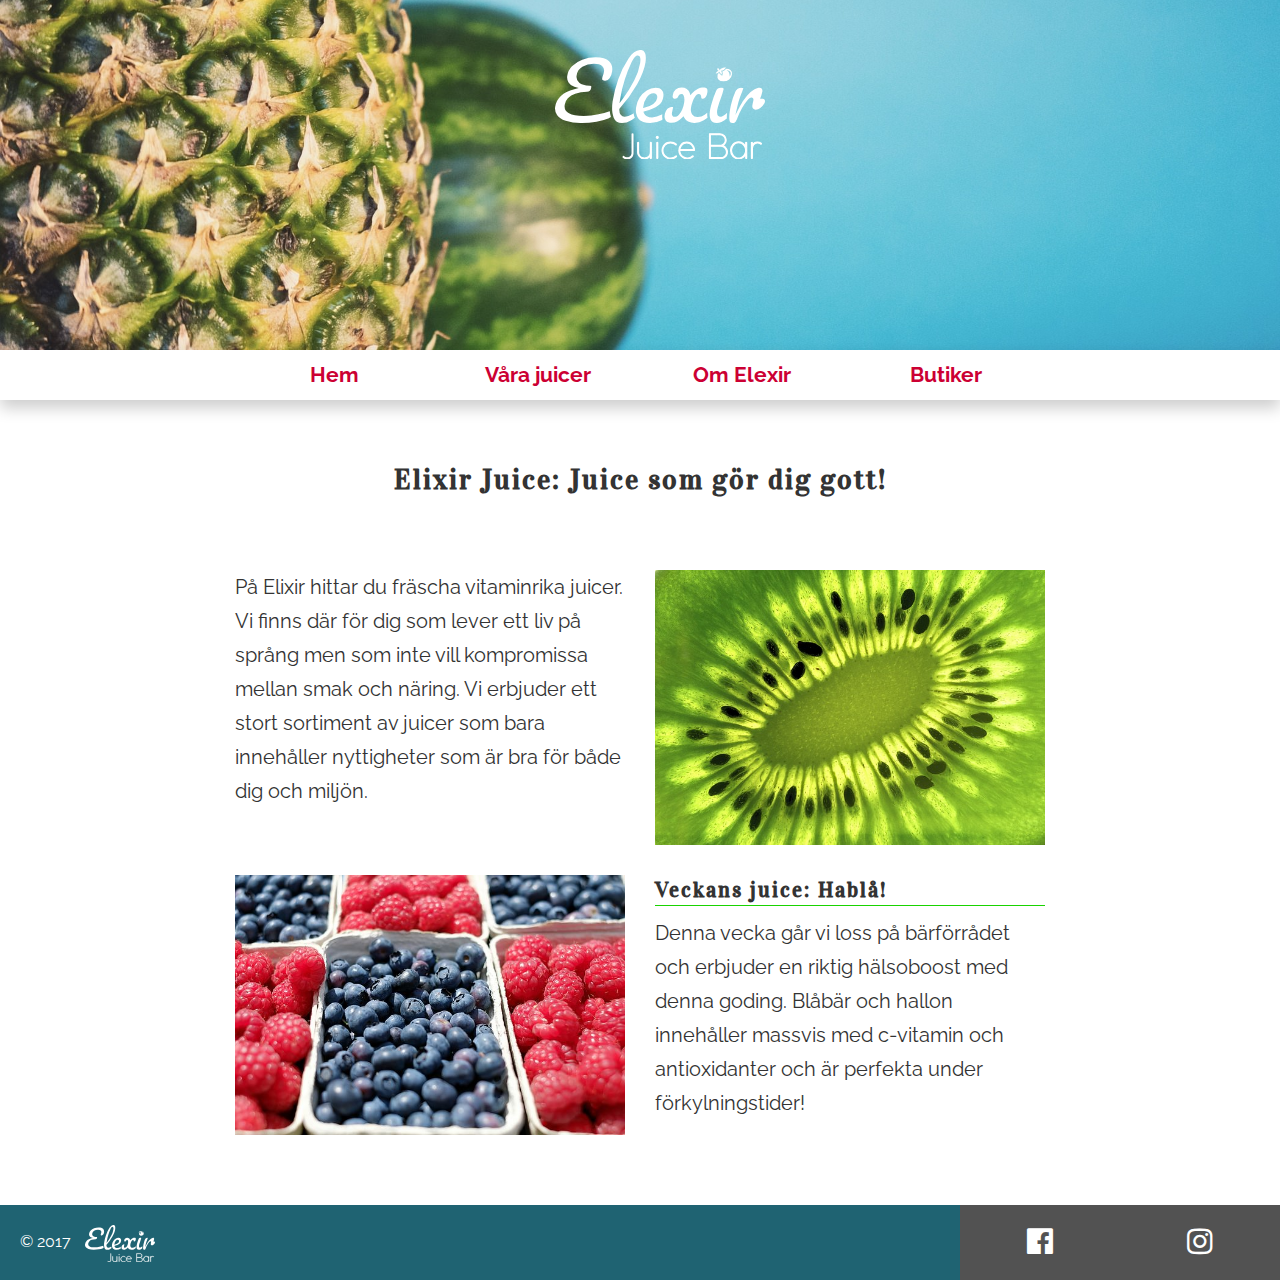
<file: index.html>
<!DOCTYPE html>
<html lang="sv">

<head>
    <meta charset="UTF-8">
    <meta name="viewport" content="width=device-width, initial-scale=1.0">
    <link rel="stylesheet" href="css/style.css">
    <link rel="icon" href="images/favicon.png" type="image/gif" sizes="16x16">
    <meta name="description" content="Elixir Juice Bar's officiella hemsida">
    <title>Elixir Juice Bar</title>
</head>

<body>
    <header>
        <div class="hero">
            <div class="hero__container">
                <div class="hero__logo">
                    <img class="hero__logo-img" src="images/logga_stroke.svg" alt="Elixir logotyp">
                </div>
                <div>
                    <i id="hamburger-icon" tabindex="0" onkeydown="toggleHamburgerMenu(event);" onclick="toggleHamburgerMenu();" class="material-icons hamburger-icon">menu</i>
                </div>
            </div>
        </div>

        <nav id="hamburger-nav">
            <ul class="hamburger-nav__menu">
                <li class="hamburger-nav__listitem"><a class="hamburger-nav__link" href=".">Hem</a></li>
                <li class="hamburger-nav__listitem"><a class="hamburger-nav__link" href="juicer.html">Våra juicer</a></li>
                <li class="hamburger-nav__listitem"><a class="hamburger-nav__link" href="om.html">Om Elexir</a></li>
                <li class="hamburger-nav__listitem"><a class="hamburger-nav__link" href="butiker.html">Butiker</a></li>
            </ul>
        </nav>

        <nav class="regular-nav">
            <ul class="regular-nav__menu">
                <li class="regular-nav__listitem"><a class="regular-nav__link" href=".">Hem</a></li>
                <li class="regular-nav__listitem"><a class="regular-nav__link" href="juicer.html">Våra juicer</a></li>
                <li class="regular-nav__listitem"><a class="regular-nav__link" href="om.html">Om Elexir</a></li>
                <li class="regular-nav__listitem"><a class="regular-nav__link" href="butiker.html">Butiker</a></li>
            </ul>
        </nav>

    </header>

    <main>
        <div class="container">

            <div class="row">
                <div class="main__row--padding">
                    <div class="col-xs-12">
                        <h1 class="main__header main__header--small">Elixir Juice: Juice som gör dig gott!</h1>
                    </div>
                </div>
            </div>

            <div class="row">
                <div class="main__row--padding">
                    <div class="col-xs-12 col-sm-6">
                        <p class="main__body-text">
                            På Elixir hittar du fräscha vitaminrika juicer. Vi finns där för dig som lever ett liv på språng men som inte vill kompromissa
                            mellan smak och näring. Vi erbjuder ett stort sortiment av juicer som bara innehåller nyttigheter
                            som är bra för både dig och miljön.
                        </p>
                    </div>

                    <div class="col-xs-12 col-sm-6">
                        <img class="main__body-img" src="images/kiwi.jpg" alt="kiwi">
                    </div>
                </div>
            </div>

            <div class="row">
                <div class="main__row--padding">
                    <div class="col-xs-12 col-sm-6 col-sm-push-6">
                        <h2 class="main__subheader main__subheader--green">Veckans juice: Hablå!</h2>
                        <p class="main__body-text">
                            Denna vecka går vi loss på bärförrådet och erbjuder en riktig hälsoboost med denna goding. Blåbär och hallon innehåller massvis
                            med c-vitamin och antioxidanter och är perfekta under förkylningstider!
                        </p>
                    </div>

                    <div class="col-xs-12 col-sm-6 col-sm-pull-6">
                        <img class="main__body-img" src="images/berries.jpg" alt="blåbär och hallon">
                    </div>
                </div>
            </div>
        </div>
    </main>

    <footer class="footer">
        <div class="footer__copy">
            <p class="footer__copy-text">&copy; 2017</p>
            <div class="footer__copy-logo"><img src="images/logga_stroke.svg" alt="Elixir logotyp"></div>
        </div>
        <div class="footer__social">
            <a class="footer__social-link" aria-label="link to facebook" href="https://facebook.com" target="_blank" rel="noopener"><i class="fa fa-facebook-official" aria-hidden="true"></i></a>
            <a class="footer__social-link" aria-label="link to instagram" href="https://instagram.com" target="_blank" rel="noopener"><i class="fa fa-instagram" aria-hidden="true"></i></a>
        </div>
    </footer>

    <script src="elixir.js"></script>

</body>

</html>
</file>
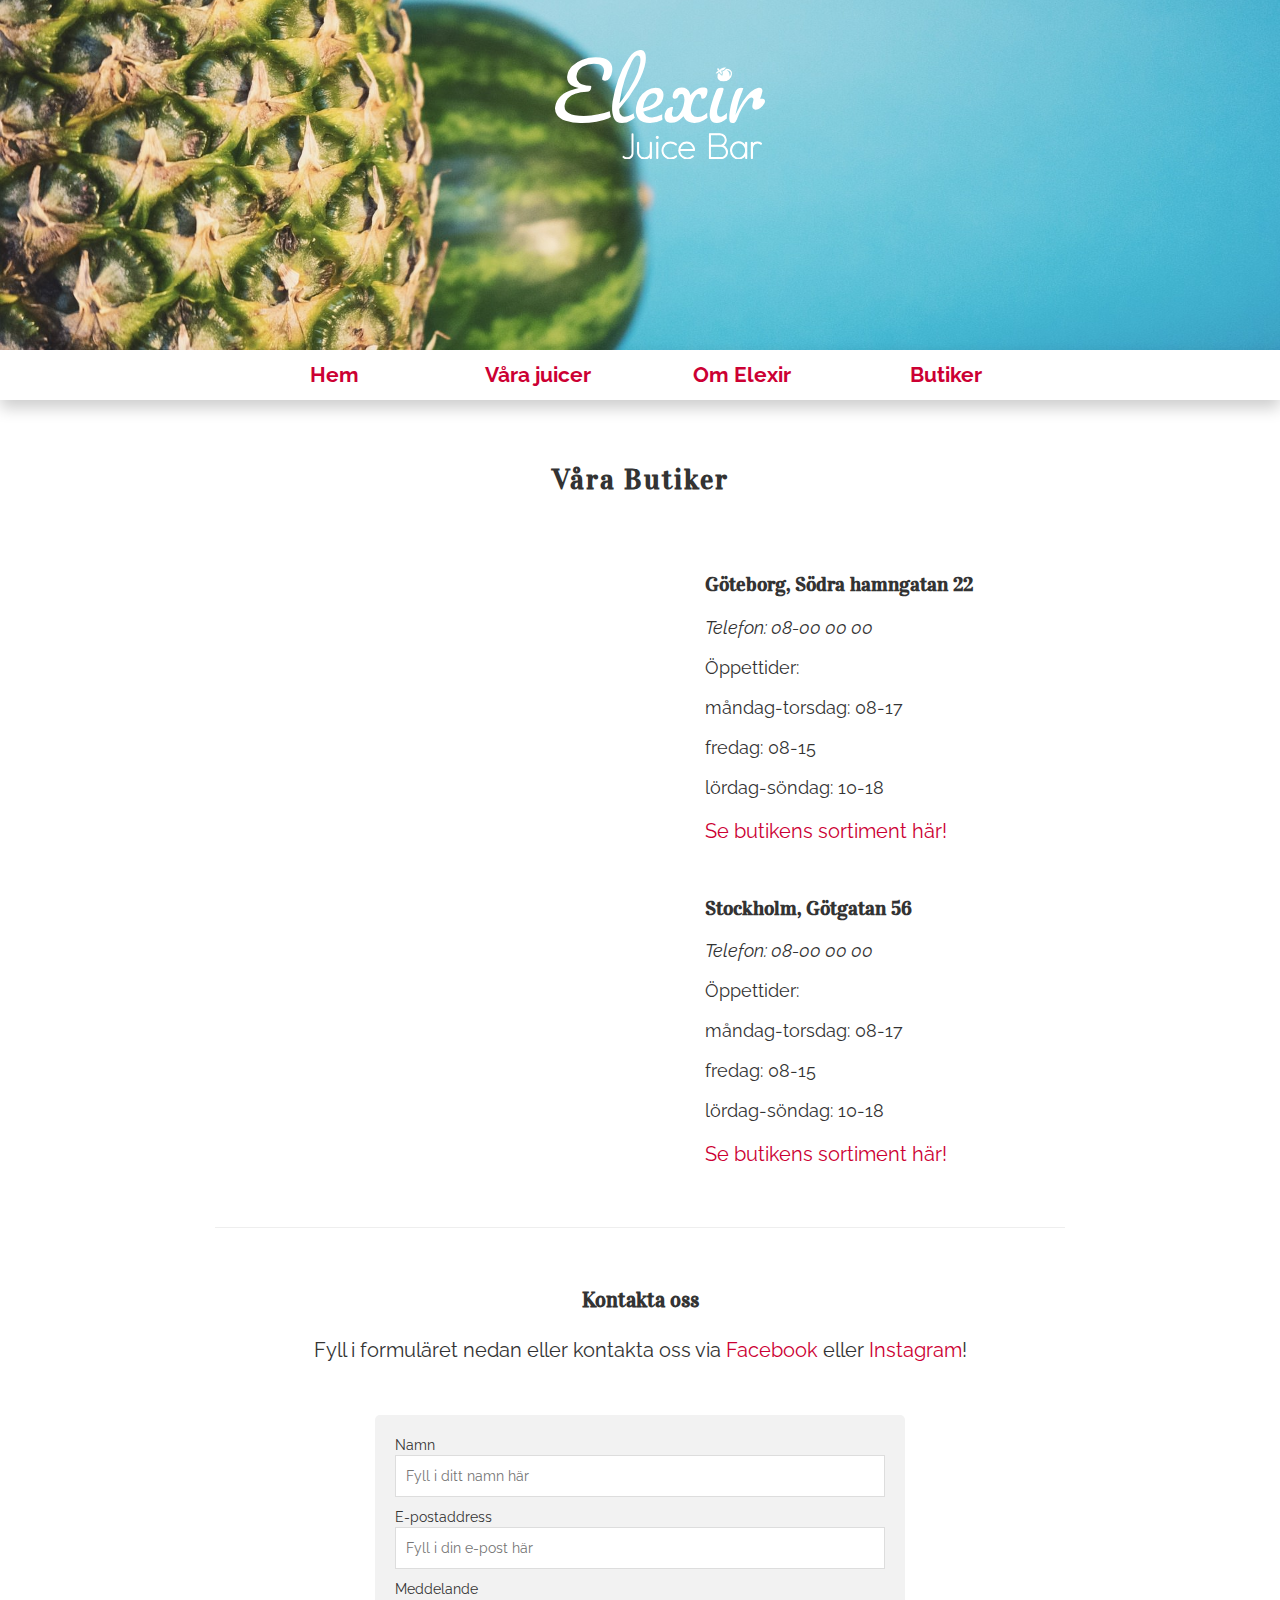
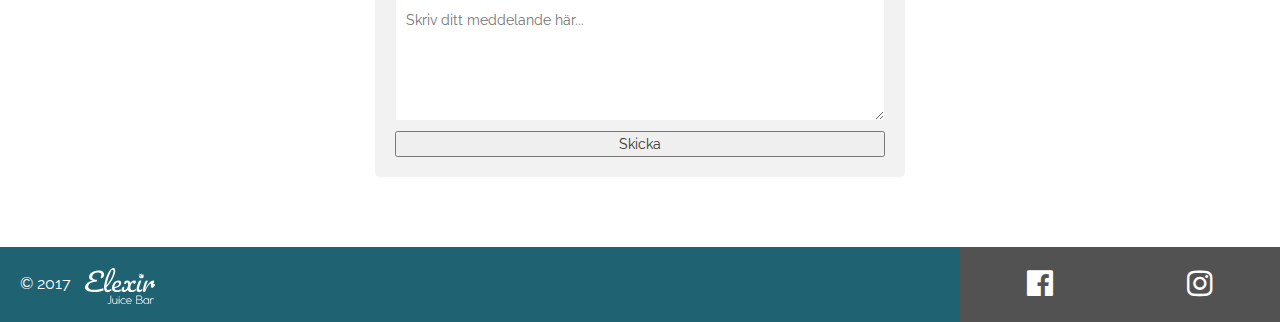
<file: butiker.html>
<!DOCTYPE html>
<html lang="sv">

<head>
    <meta charset="UTF-8">
    <meta name="viewport" content="width=device-width, initial-scale=1.0">
    <link rel="stylesheet" href="css/style.css">
    <link rel="icon" href="images/favicon.png" type="image/gif" sizes="16x16">
    <meta name="description" content="Elixir Juice Bar's officiella hemsida">
    <title>Butiker | Elixir Juice Bar</title>
</head>

<body>
    <header>
        <div class="hero">
            <div class="hero__container">
                <div class="hero__logo">
                    <img src="images/logga_stroke.svg" alt="Elixir logotyp">
                </div>
                <div>
                    <i id="hamburger-icon" tabindex="0" onkeydown="toggleHamburgerMenu(event);" onclick="toggleHamburgerMenu();" class="material-icons hamburger-icon">menu</i>
                </div>
            </div>
        </div>

        <nav id="hamburger-nav">
            <ul class="hamburger-nav__menu">
                <li class="hamburger-nav__listitem"><a class="hamburger-nav__link" href=".">Hem</a></li>
                <li class="hamburger-nav__listitem"><a class="hamburger-nav__link" href="juicer.html">Våra juicer</a></li>
                <li class="hamburger-nav__listitem"><a class="hamburger-nav__link" href="om.html">Om Elexir</a></li>
                <li class="hamburger-nav__listitem"><a class="hamburger-nav__link" href="butiker.html">Butiker</a></li>
            </ul>
        </nav>

        <nav class="regular-nav">
            <ul class="regular-nav__menu">
                <li class="regular-nav__listitem"><a class="regular-nav__link" href=".">Hem</a></li>
                <li class="regular-nav__listitem"><a class="regular-nav__link" href="juicer.html">Våra juicer</a></li>
                <li class="regular-nav__listitem"><a class="regular-nav__link" href="om.html">Om Elexir</a></li>
                <li class="regular-nav__listitem"><a class="regular-nav__link" href="butiker.html">Butiker</a></li>
            </ul>
        </nav>
    </header>

    <main>
        <div class="container">
            <div class="row">
                <div class="main__row--padding">
                    <div class="col-xs-12">
                        <h1 class="main__header">Våra Butiker</h1>
                    </div>
                </div>
            </div>

            <div class="row">
                <div class="main__row--less-bottom-padding">
                    <div class="col-xs-12 col-sm-push-6 col-sm-6">
                        <div class="main__col--padding">
                            <h2 class="main__map-header">Göteborg, Södra hamngatan 22</h2>
                            <p class="main__body-text-stores--wider main__body-text-stores--italic">Telefon: 08-00 00 00</p>
                            <p class="main__body-text-stores--wider">Öppettider:</p>
                            <p class="main__body-text-stores--wider">måndag-torsdag: 08-17</p>
                            <p class="main__body-text-stores--wider">fredag: 08-15</p>
                            <p class="main__body-text-stores--wider">lördag-söndag: 10-18</p>
                            <a class="main__body-text-links main__not-tablet" href="#">Se butikens sortiment här!</a>
                        </div>
                    </div>

                    <div class="col-xs-12 col-sm-pull-6 col-sm-6">
                        <div class="main__google-maps">
                            <iframe class="main__google-maps-frame" tabindex="-1" title="karta till butik i Göteborg" width="600" height="500" id="gmap_canvas"
                                src="https://maps.google.com/maps?q=s%C3%B6dra%20hamngatan%2022%20G%C3%B6teborg%2C%20Sverige&t=&z=14&ie=UTF8&iwloc=&output=embed"
                                frameborder="0" scrolling="no" marginheight="0" marginwidth="0"></iframe>
                        </div>
                    </div>

                    <div class="row">
                        <div class="main__row-padding">
                            <div class="col-sm-12">
                                <a class="main__body-text-links main__only-tablet" href="#">Se butikens sortiment här!</a>
                            </div>
                        </div>
                    </div>
                </div>
            </div>

            <div class="row">
                <div class="main__row--padding">
                    <div class="col-xs-12 col-sm-push-6 col-sm-6">
                        <div class="main__col--padding">
                            <h2 class="main__map-header">Stockholm, Götgatan 56</h2>
                            <p class="main__body-text-stores--wider main__body-text-stores--italic">Telefon: 08-00 00 00</p>
                            <p class="main__body-text-stores--wider ">Öppettider:</p>
                            <p class="main__body-text-stores--wider">måndag-torsdag: 08-17</p>
                            <p class="main__body-text-stores--wider">fredag: 08-15</p>
                            <p class="main__body-text-stores--wider">lördag-söndag: 10-18</p>
                            <a class="main__body-text-links main__not-tablet" href="#">Se butikens sortiment här!</a>
                        </div>
                    </div>

                    <div class="col-xs-12 col-sm-pull-6 col-sm-6">
                        <div class="main__google-maps">
                            <iframe class="main__google-maps-frame" tabindex="-1" title="karta till butik i Stockholm" width="600" height="500" src="https://maps.google.com/maps?q=G%C3%B6tgatan%2056%2C%20Stockholm%2C%20SE&t=&z=14&ie=UTF8&iwloc=&output=embed"
                                frameborder="0" scrolling="no" marginheight="0" marginwidth="0"></iframe>
                        </div>
                    </div>

                    <div class="row">
                        <div class="main__row--padding">
                            <div class="col-sm-12">
                                <a class="main__body-text-links main__only-tablet" href="#">Se butikens sortiment här!</a>
                            </div>
                        </div>
                    </div>
                </div>
            </div>

            <hr>

            <div class="row">
                <div class="main__row--padding">
                    <div class="col-xs-12">
                        <h2 class="main__contact-header">Kontakta oss</h2>
                        <p class="main__body-text--smaller main__body-text--wider">Fyll i formuläret nedan eller kontakta oss via <a class="main__body-text-links" aria-label="link to facebook"
                                href="https://facebook.com" target="_blank" rel="noopener">Facebook</a> eller <a class="main__body-text-links"
                                aria-label="link to instagram" href="https://instagram.com" target="_blank" rel="noopener">Instagram</a>!</p>
                    </div>
                </div>
            </div>

            <div class="row">
                <div class="main__row--padding">
                    <div class="col-xs-12 col-sm-8 col-sm-offset-2">
                        <form class="main__contact-form" action="mailto:info@elixirjuice.se" method="GET">
                            <label for="main__contact-form-name">Namn</label>
                            <input name="name" id="main__contact-form-name" type="text" class="main__contact-input" placeholder="Fyll i ditt namn här"
                            />
                            <label for="main__contact-form-email">E-postaddress</label>
                            <input name="mail" id="main__contact-form-email" type="text" class="main__contact-input" placeholder="Fyll i din e-post här"
                            />
                            <label for="main__contact-form-body">Meddelande</label>
                            <textarea name="body" id="main__contact-form-body" class="main__contact-body" rows="5" placeholder="Skriv ditt meddelande här..."></textarea>
                            <input type="submit" class="main__contact-submit" value="Skicka" />
                        </form>
                    </div>
                </div>
            </div>
        </div>

    </main>

    <footer class="footer">
        <div class="footer__copy">
            <p class="footer__copy-text">&copy; 2017</p>
            <div class="footer__copy-logo"><img src="images/logga_stroke.svg" alt="Elixir logotyp"></div>
        </div>
        <div class="footer__social">
            <a class="footer__social-link" aria-label="link to facebook" href="https://facebook.com" target="_blank" rel="noopener"><i class="fa fa-facebook-official" aria-hidden="true"></i></a>
            <a class="footer__social-link" aria-label="link to instagram" href="https://instagram.com" target="_blank" rel="noopener"><i class="fa fa-instagram" aria-hidden="true"></i></a>
        </div>
    </footer>

    <script src="elixir.js"></script>
</body>

</html>
</file>
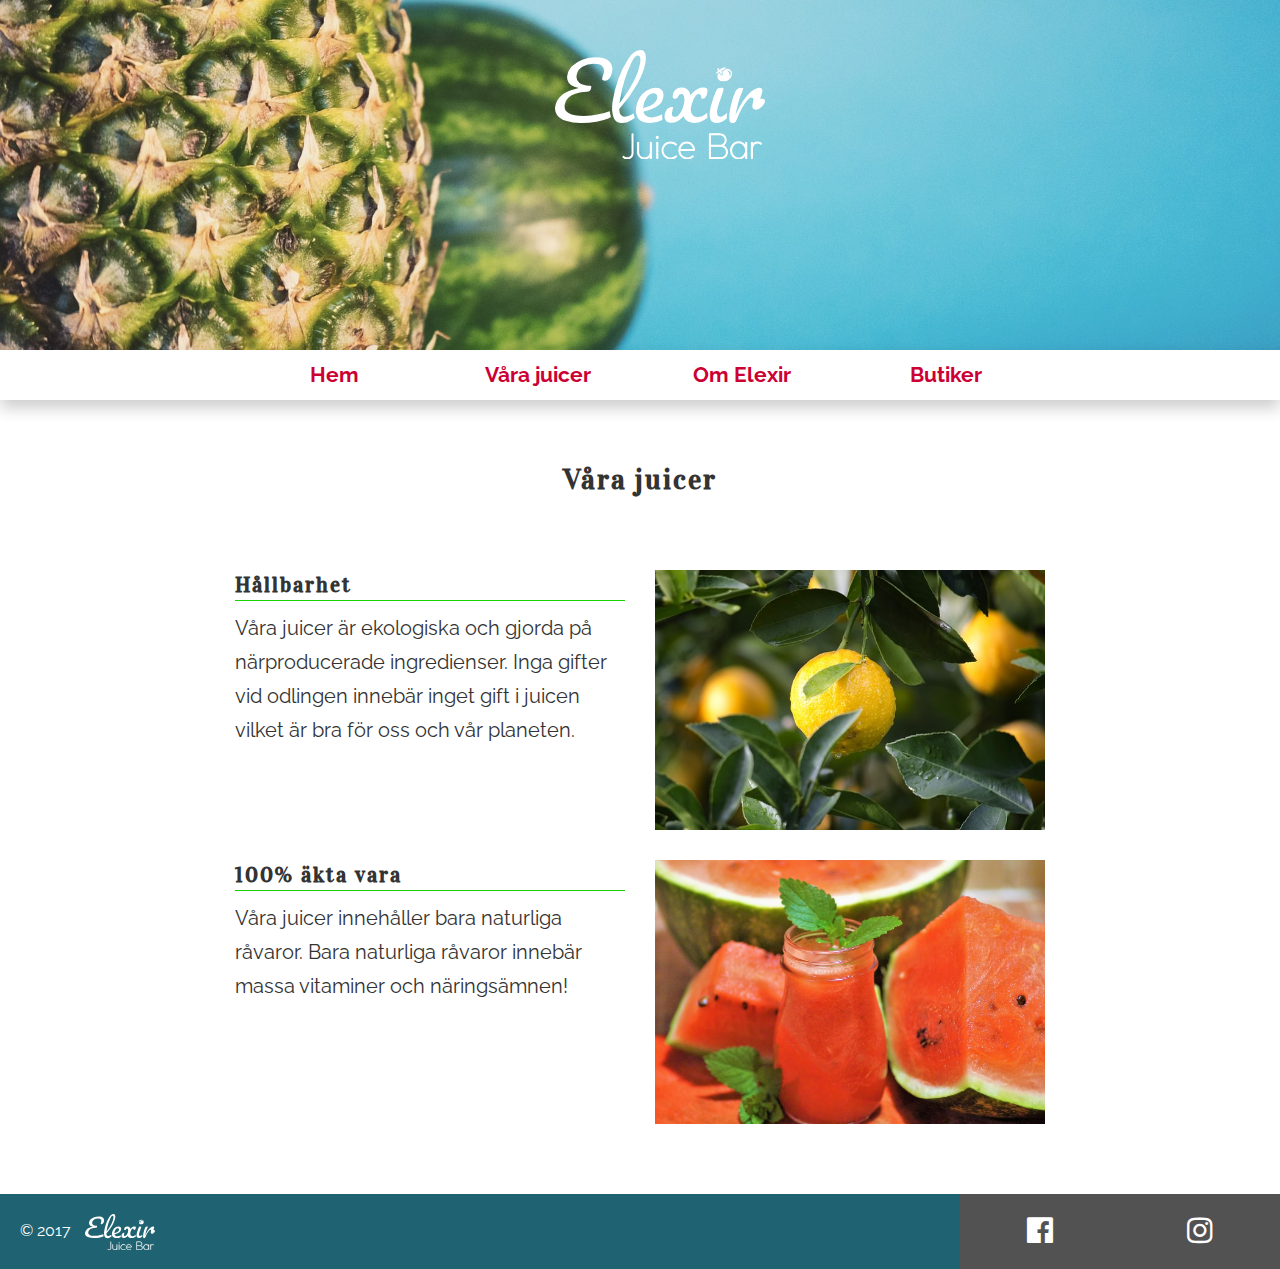
<file: juicer.html>
<!DOCTYPE html>
<html lang="sv">

<head>
    <meta charset="UTF-8">
    <meta name="viewport" content="width=device-width, initial-scale=1.0">
    <link rel="stylesheet" href="css/style.css">
    <link rel="icon" href="images/favicon.png" type="image/gif" sizes="16x16">
    <meta name="description" content="Elixir Juice Bar's officiella hemsida">
    <title>Våra juicer | Elixir Juice Bar</title>
</head>

<body>
    <header>
        <div class="hero">
            <div class="hero__container">
                <div class="hero__logo">
                    <img src="images/logga_stroke.svg" alt="Elixir logotyp">
                </div>
                <div>
                    <i id="hamburger-icon" tabindex="0" onkeydown="toggleHamburgerMenu(event);" onclick="toggleHamburgerMenu();" class="material-icons hamburger-icon">menu</i>
                </div>
            </div>
        </div>

        <nav id="hamburger-nav">
            <ul class="hamburger-nav__menu">
                <li class="hamburger-nav__listitem"><a class="hamburger-nav__link" href=".">Hem</a></li>
                <li class="hamburger-nav__listitem"><a class="hamburger-nav__link" href="juicer.html">Våra juicer</a></li>
                <li class="hamburger-nav__listitem"><a class="hamburger-nav__link" href="om.html">Om Elexir</a></li>
                <li class="hamburger-nav__listitem"><a class="hamburger-nav__link" href="butiker.html">Butiker</a></li>
            </ul>
        </nav>

        <nav class="regular-nav">
            <ul class="regular-nav__menu">
                <li class="regular-nav__listitem"><a class="regular-nav__link" href=".">Hem</a></li>
                <li class="regular-nav__listitem"><a class="regular-nav__link" href="juicer.html">Våra juicer</a></li>
                <li class="regular-nav__listitem"><a class="regular-nav__link" href="om.html">Om Elexir</a></li>
                <li class="regular-nav__listitem"><a class="regular-nav__link" href="butiker.html">Butiker</a></li>
            </ul>
        </nav>
    </header>

    <main>
        <div class="container">
            <div class="row">
                <div class="main__row--padding">
                    <div class="col-xs-12">
                        <h1 class="main__header">Våra juicer</h1>
                    </div>
                </div>
            </div>

            <div class="row">
                <div class="main__row--padding">
                    <div class="col-xs-12 col-sm-6">
                        <h2 class="main__subheader main__subheader--green">Hållbarhet</h2>
                        <p class="main__body-text">
                            Våra juicer är ekologiska och gjorda på närproducerade ingredienser. Inga gifter vid odlingen innebär inget gift i juicen
                            vilket är bra för oss och vår planeten.
                        </p>
                    </div>

                    <div class="col-xs-12 col-sm-6">
                        <img class="main__body-img" src="images/lemons.jpg" alt="citroner på kvist">
                    </div>
                </div>
            </div>

            <div class="row">
                <div class="main__row--padding">
                    <div class="col-xs-12 col-sm-6">
                        <h2 class="main__subheader main__subheader--green">100% äkta vara</h2>
                        <p class="main__body-text">
                            Våra juicer innehåller bara naturliga råvaror. Bara naturliga råvaror innebär massa vitaminer och näringsämnen!
                        </p>
                    </div>

                    <div class="col-xs-12 col-sm-6">
                        <img class="main__body-img" src="images/melon-juice.jpg" alt="vattenmeloner och ett glas juice">
                    </div>
                </div>
            </div>
        </div>
    </main>

    <footer class="footer">
        <div class="footer__copy">
            <p class="footer__copy-text">&copy; 2017</p>
            <div class="footer__copy-logo"><img src="images/logga_stroke.svg" alt="Elixir logotyp"></div>
        </div>
        <div class="footer__social">
            <a class="footer__social-link" aria-label="link to facebook" href="https://facebook.com" target="_blank" rel="noopener"><i class="fa fa-facebook-official" aria-hidden="true"></i></a>
            <a class="footer__social-link" aria-label="link to instagram" href="https://instagram.com" target="_blank" rel="noopener"><i class="fa fa-instagram" aria-hidden="true"></i></a>
        </div>
    </footer>

    <script src="elixir.js"></script>

</body>

</html>
</file>
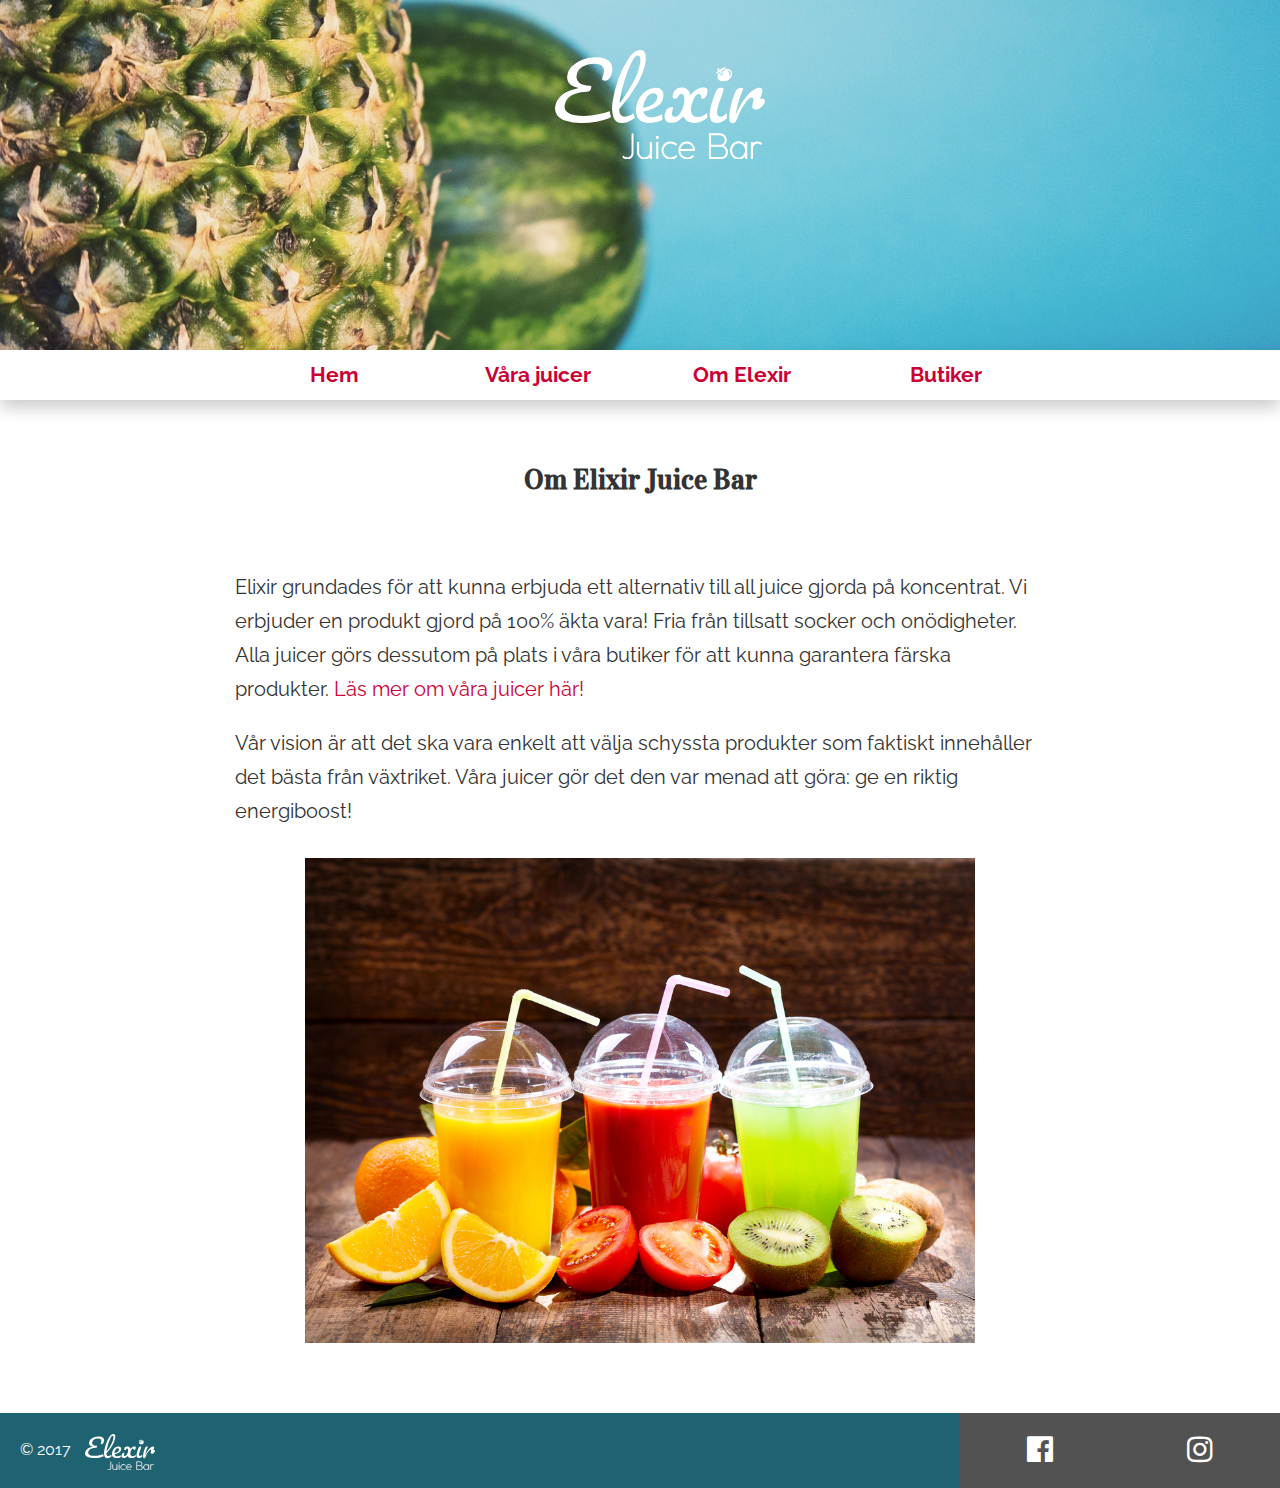
<file: om.html>
<!DOCTYPE html>
<html lang="sv">

<head>
    <meta charset="UTF-8">
    <meta name="viewport" content="width=device-width, initial-scale=1.0">
    <link rel="stylesheet" href="css/style.css">
    <link rel="icon" href="images/favicon.png" type="image/gif" sizes="16x16">
    <meta name="description" content="Elixir Juice Bar's officiella hemsida">
    <title>Om elixir | Elixir Juice Bar</title>
</head>

<body>
    <header>
        <div class="hero">
            <div class="hero__container">
                <div class="hero__logo">
                    <img src="images/logga_stroke.svg" alt="Elixir logotyp">
                </div>
                <div>
                    <i id="hamburger-icon" tabindex="0" onkeydown="toggleHamburgerMenu(event);" onclick="toggleHamburgerMenu();" class="material-icons hamburger-icon">menu</i>
                </div>
            </div>
        </div>

        <nav id="hamburger-nav">
            <ul class="hamburger-nav__menu">
                <li class="hamburger-nav__listitem"><a class="hamburger-nav__link" href=".">Hem</a></li>
                <li class="hamburger-nav__listitem"><a class="hamburger-nav__link" href="juicer.html">Våra juicer</a></li>
                <li class="hamburger-nav__listitem"><a class="hamburger-nav__link" href="om.html">Om Elexir</a></li>
                <li class="hamburger-nav__listitem"><a class="hamburger-nav__link" href="butiker.html">Butiker</a></li>
            </ul>
        </nav>

        <nav class="regular-nav">
            <ul class="regular-nav__menu">
                <li class="regular-nav__listitem"><a class="regular-nav__link" href=".">Hem</a></li>
                <li class="regular-nav__listitem"><a class="regular-nav__link" href="juicer.html">Våra juicer</a></li>
                <li class="regular-nav__listitem"><a class="regular-nav__link" href="om.html">Om Elexir</a></li>
                <li class="regular-nav__listitem"><a class="regular-nav__link" href="butiker.html">Butiker</a></li>
            </ul>
        </nav>
    </header>

    <main>
        <div class="container">
            <div class="row">
                <div class="main__row--no-padding">
                    <div class="col-xs-12">
                        <h1 class="main__header main__header--margin-top">Om Elixir Juice Bar</h1>
                    </div>
                </div>
            </div>

            <div class="row">
                <div class="main__row--padding">
                    <div class="col-xs-12">
                        <p class="main__body-text">
                            Elixir grundades för att kunna erbjuda ett alternativ till all juice gjorda på koncentrat. Vi erbjuder en produkt gjord på
                            100% äkta vara! Fria från tillsatt socker och onödigheter. Alla juicer görs dessutom på plats
                            i våra butiker för att kunna garantera färska produkter. <a class="main__body-text-links main__body-text-links--bigger"
                            href="juicer.html">Läs mer om våra juicer här!</a>
                        </p>
                        <br>
                        <p class="main__body-text">
                            Vår vision är att det ska vara enkelt att välja schyssta produkter som faktiskt innehåller det bästa från växtriket. Våra
                            juicer gör det den var menad att göra: ge en riktig energiboost!
                        </p>
                    </div>
                </div>
            </div>

            <div class="row">
                <div class="main__row--padding">
                    <div class="col-xs-12 col-sm-offset-1 col-sm-10">
                        <img class="main__body-img" src="images/juices.jpg" alt="flaskor och glas med juice">
                    </div>
                </div>
            </div>
        </div>
    </main>

    <footer class="footer">
        <div class="footer__copy">
            <p class="footer__copy-text">&copy; 2017</p>
            <div class="footer__copy-logo"><img src="images/logga_stroke.svg" alt="Elixir logotyp"></div>
        </div>
        <div class="footer__social">
            <a class="footer__social-link" aria-label="link to facebook" href="https://facebook.com" target="_blank" rel="noopener"><i class="fa fa-facebook-official" aria-hidden="true"></i></a>
            <a class="footer__social-link" aria-label="link to instagram" href="https://instagram.com" target="_blank" rel="noopener"><i class="fa fa-instagram" aria-hidden="true"></i></a>
        </div>
    </footer>

    <script src="elixir.js"></script>

</body>

</html>
</file>
<file: css/style.css>
@import url(bootstrap.min.css);@import url(https://maxcdn.bootstrapcdn.com/font-awesome/4.7.0/css/font-awesome.min.css);@import url(https://fonts.googleapis.com/css?family=Raleway:400,400i,600|Vidaloka);@import url(https://fonts.googleapis.com/icon?family=Material+Icons);@keyframes fade-in{0%{color:white}100%{color:black}}.hero__container,.footer,.footer__social{display:-webkit-box;display:-ms-flexbox;display:flex}.main__contact-input:focus,.main__contact-body:focus,.main__contact-submit:focus{outline:none  !important;-webkit-box-shadow:0 0 5px #fc0 !important;box-shadow:0 0 5px #fc0 !important;border:1px solid #fc0 !important}html{font-size:20px}body{margin:0px;padding:0px;font-family:"Raleway"}.hero{background-image:url(../images/hero-image.jpg);background-position:bottom;background-size:cover;width:100%;height:150px}.hero__logo{width:200px;margin:0px auto;padding-top:25px;padding-left:40px}.hero__logo-img{width:100%}.hamburger-icon{color:white;font-size:2rem;text-align:right;display:inline-block;margin-right:20px;margin-top:100px;-webkit-user-select:none;-moz-user-select:none;-ms-user-select:none;user-select:none;cursor:pointer;-webkit-transition:-webkit-transform 1s;transition:-webkit-transform 1s;-o-transition:transform 1s;transition:transform 1s;transition:transform 1s, -webkit-transform 1s}.hamburger-icon:active{outline:none}.hamburger-icon-rotate{-webkit-transform:rotate(90deg);-ms-transform:rotate(90deg);transform:rotate(90deg)}#hamburger-nav{width:100%;display:none}#hamburger-nav.show-hamburger{display:block}.hamburger-nav__menu{list-style-type:none;padding:0px;margin:0px}.hamburger-nav__link{text-decoration:none;color:#c03;font-family:"Raleway";display:block;-webkit-box-shadow:0px 8px 16px 0px rgba(0,0,0,0.2);box-shadow:0px 8px 16px 0px rgba(0,0,0,0.2);text-align:center;font-size:1.5rem;padding:10px 10px 10px 10px;margin:0px 0px 0px 0px;background-color:#f9f9f9}.hamburger-nav__link:hover{text-decoration:none;color:#fc0}.hamburger-nav__link:hover,.hamburger-nav__link:focus{background-color:#1F6372;text-decoration:none;color:#fc0;filter:brightness(95%)}main{margin-bottom:20px}.regular-nav{display:none}.main__row--padding{padding:30px}.main__row--no-padding{padding-bottom:0px}.main__row--less-bottom-padding{padding:30px}.main__header{font-family:"Vidaloka";letter-spacing:0.2rem;text-align:center;-webkit-animation-name:fade-in;animation-name:fade-in;-webkit-animation-duration:2s;animation-duration:2s;margin:2rem 0px}.main__header--small{letter-spacing:0px}.main__header--margin-top{letter-spacing:0px;margin-top:70px}.main__subheader{font-family:"Vidaloka";letter-spacing:0.1rem;margin:0px;padding:0px}.main__body-text{font-size:1rem;line-height:1.7rem;margin-top:5px;margin:0px}.main__body-text--wider{text-align:center;line-height:1.5rem;font-size:1rem}.main__body-text-stores--wider{line-height:1.5rem;font-size:1rem}.main__body-text-stores--italic{font-style:italic}.main__body-text-links{text-decoration:none;color:#c03;font-family:"Raleway";display:block;font-size:1rem;display:inline-block;cursor:pointer}.main__body-text-links:hover{text-decoration:none;color:#fc0}.main__body-text-links:hover,.main__body-text-links:focus{font-weight:bold;color:#c03}.main__body-text-links--bigger{font-size:1rem}.main__subheader--green{border-bottom:1px solid #19d300;margin-bottom:10px}.main__map-header{font-family:"Vidaloka";margin:0px;font-size:1rem}.main__body-img{width:100%;display:block;min-width:0px;margin-top:1rem}.main__only-tablet{display:none}.main__google-maps{position:relative;padding-bottom:75%;height:0;overflow:hidden}.main__google-maps-frame{position:absolute;top:0;left:0;width:100% !important;height:100% !important;margin-top:15px}hr{margin:20px}.main__contact-header{text-align:center;font-family:"Vidaloka"}.main__contact-form{padding-bottom:20px;padding:20px;border-radius:5px;background-color:#f2f2f2}.main__contact-input{width:100%;display:block;padding:10px;border:1px solid #ddd;margin-bottom:10px}.main__contact-body{width:100%;display:block;padding:10px;margin-bottom:10px;border:1px solid #f2f2f2}.main__contact-submit{width:100%}.footer{width:100%;margin:2rem 0 0 0;padding:0px;-webkit-box-pack:justify;-ms-flex-pack:justify;justify-content:space-between}.footer__copy{width:100%;color:white;background-color:#1F6372}.footer__copy-text{font-size:0.8rem;margin:0px;padding-top:1.3rem;margin-left:1rem;color:white;display:inline-block}.footer__copy-logo{height:50px;width:80px;display:inline-block;padding-left:10px}.footer__social{width:calc(100% / 3);background-color:#525252;padding-right:0px;justify-content:center;align-items:center}.footer__social-link{height:100%;width:100%;font-size:1.5rem;color:white;text-align:center;cursor:pointer;padding:0.8rem}.footer__social-link:hover,.footer__social-link:focus{background-color:#fc0;color:white}@media screen and (min-width: 768px){header{background-color:white}.hero__logo{height:150px;width:150px;padding-top:25px}.regular-nav{text-align:center;display:block;width:100%;margin:0px;-webkit-box-shadow:0px 8px 16px 0px rgba(0,0,0,0.2);box-shadow:0px 8px 16px 0px rgba(0,0,0,0.2)}.regular-nav__menu{list-style:none;display:inline-block;width:100%;margin:0px;padding:0px}.regular-nav__listitem{width:150px;font-size:1.5em;display:inline-block;font-weight:bold}.regular-nav__listitem:hover{text-decoration:none;color:#fc0;background-color:#1F6372}.regular-nav__link{text-decoration:none;color:#c03;font-family:"Raleway";display:block;padding:10px 0px;margin:0px}.regular-nav__link:hover{text-decoration:none;color:#fc0}.regular-nav__link:hover{background-color:#1F6372}.regular-nav__link:focus{color:#fc0;background-color:#1F6372}.hero{height:300px}.hero__logo{margin:0px auto;padding-top:50px;height:250px;width:250px}.hamburger-icon{display:none}#hamburger-nav{display:none}#hamburger-nav.show-hamburger{display:none}main{padding-bottom:30px}.main__header{letter-spacing:0.1rem;margin-top:30px}.main__header--margin-top{letter-spacing:0px;margin-top:60px}.main__body-text-stores--wider{line-height:1.1rem;font-size:1rem}.main__only-tablet{display:block;text-align:center;padding-top:20px}.main__not-tablet{display:none}hr{margin:10px}.main__body-img{margin-top:0px}.main__row--padding{padding:30px}.main__row--less-top-padding{padding:40px 60px 0px 60px}.main__row--less-bottom-padding{padding:30px 30px 0px 30px}.main__col--padding{padding-left:50px;margin-right:0px auto}.main__map-header{font-size:0.87rem}.main__body-text-stores--wider{font-size:0.9rem}.main__google-maps-frame{margin-top:0px}}@media screen and (min-width: 992px){.hero{height:350px}.regular-nav__listitem{width:200px}.main__only-tablet{display:none}.main__not-tablet{display:block}.main__map-header{font-size:1rem}.container{max-width:900px}}
</file>
